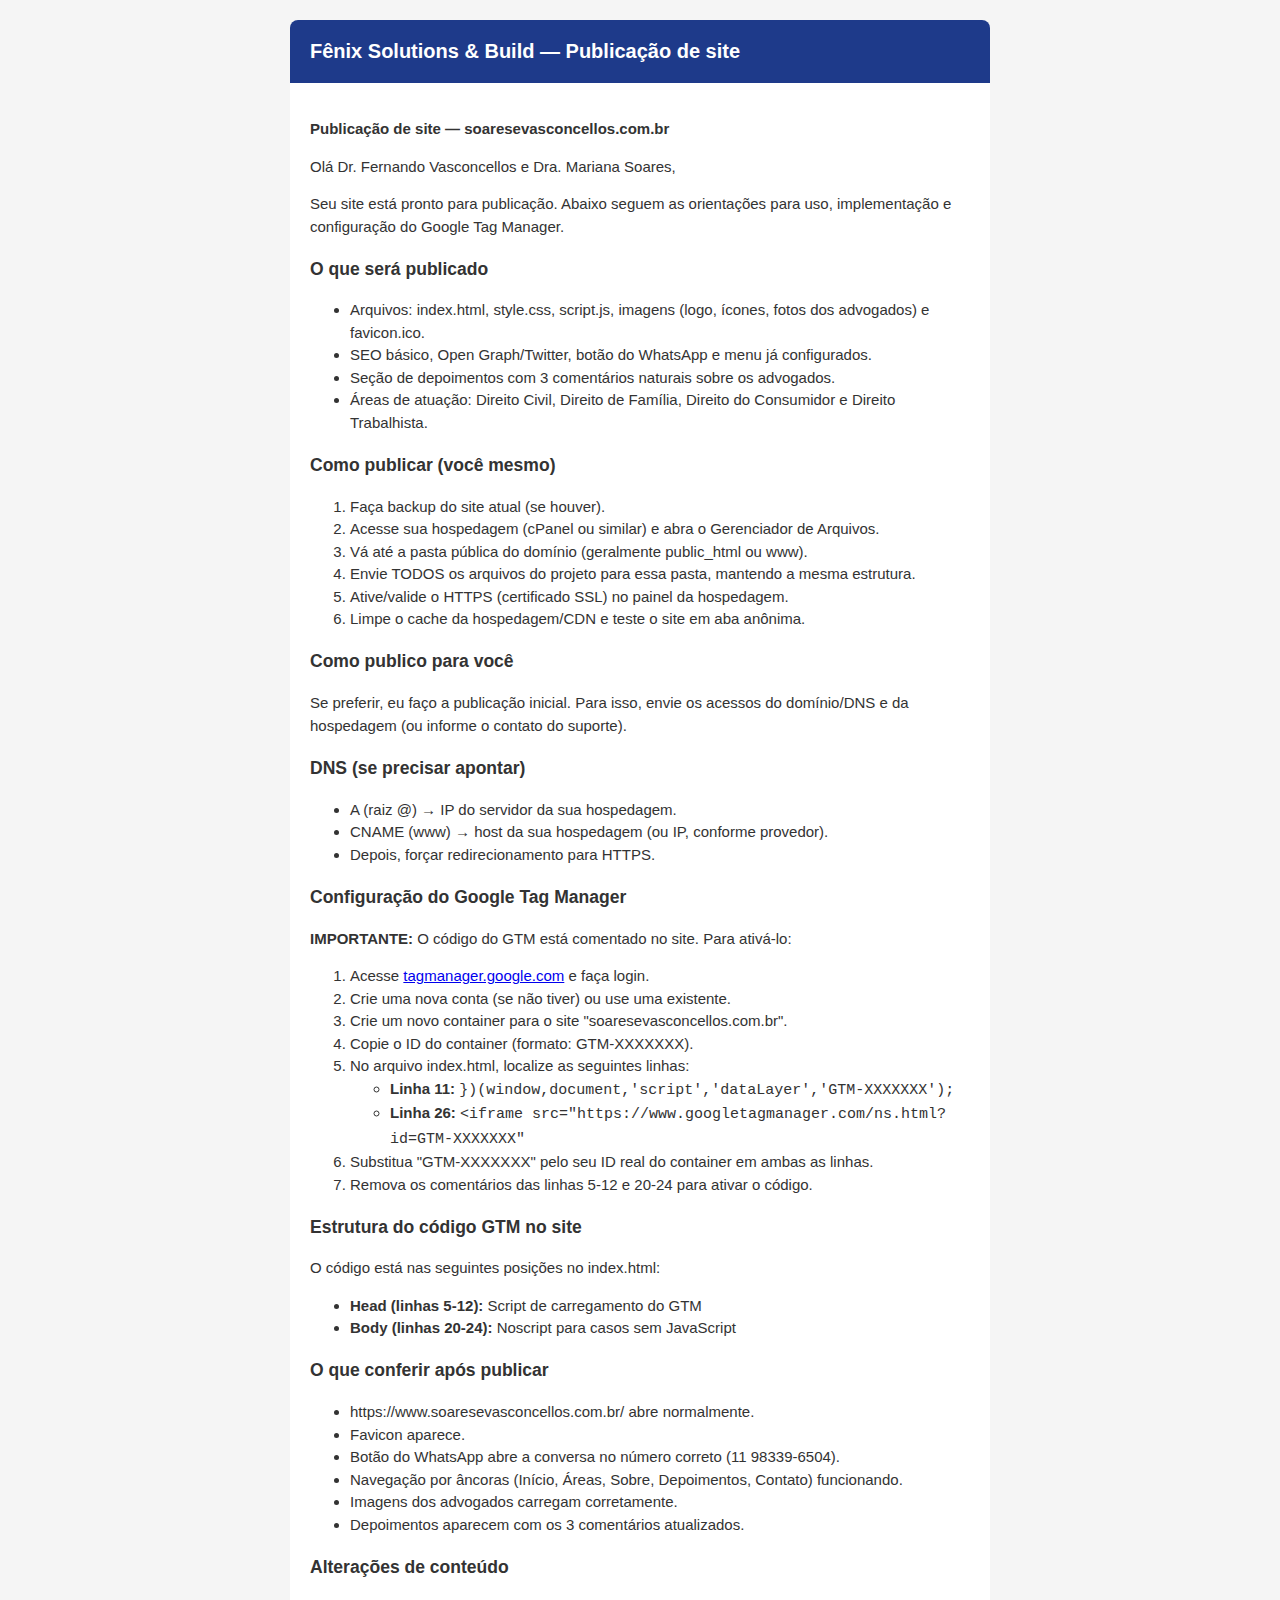
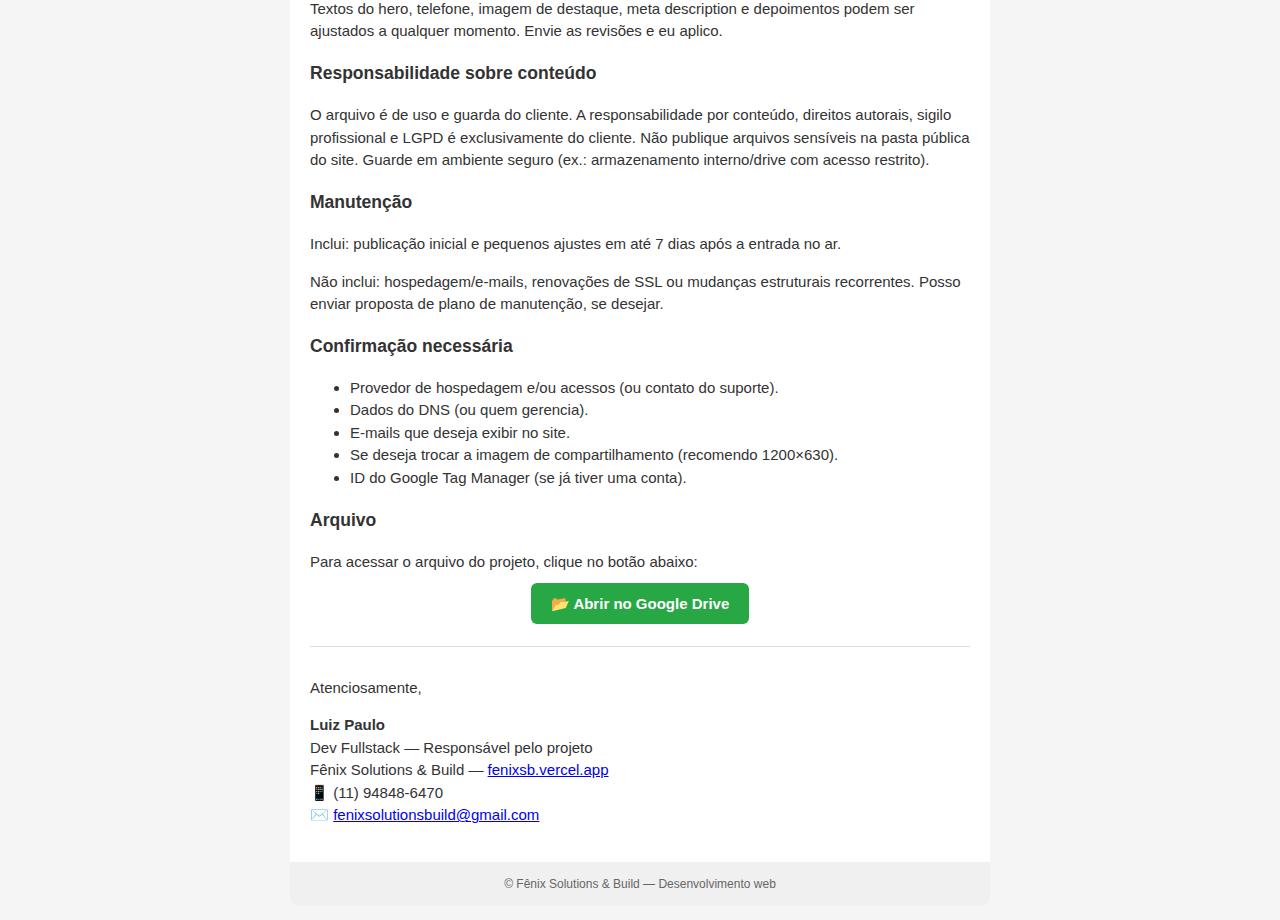
<file: email-publicacao-site.html>
<!DOCTYPE html>
<html lang="pt-BR">
<head>
<meta charset="UTF-8">
<meta name="viewport" content="width=device-width, initial-scale=1.0">
<title>Publicação de Site — soaresevasconcellos.com.br</title>
</head>
<body style="margin:0; padding:0; background-color:#f5f5f5; font-family:Arial, sans-serif;">

<table role="presentation" cellspacing="0" cellpadding="0" border="0" width="100%">
<tr>
<td align="center" style="padding:20px;">
    <table role="presentation" cellspacing="0" cellpadding="0" border="0" width="700" style="background:#ffffff; border-radius:8px; overflow:hidden;">
        
        <!-- Cabeçalho -->
        <tr>
            <td style="background-color:#1e3a8a; color:#ffffff; padding:20px; font-size:20px; font-weight:bold;">
                Fênix Solutions & Build — Publicação de site
            </td>
        </tr>

        <!-- Corpo -->
        <tr>
            <td style="padding:20px; color:#333333; font-size:15px; line-height:1.5;">
                <p><strong>Publicação de site — soaresevasconcellos.com.br</strong></p>
                <p>Olá Dr. Fernando Vasconcellos e Dra. Mariana Soares,</p>
                <p>Seu site está pronto para publicação. Abaixo seguem as orientações para uso, implementação e configuração do Google Tag Manager.</p>

                <h3>O que será publicado</h3>
                <ul>
                    <li>Arquivos: index.html, style.css, script.js, imagens (logo, ícones, fotos dos advogados) e favicon.ico.</li>
                    <li>SEO básico, Open Graph/Twitter, botão do WhatsApp e menu já configurados.</li>
                    <li>Seção de depoimentos com 3 comentários naturais sobre os advogados.</li>
                    <li>Áreas de atuação: Direito Civil, Direito de Família, Direito do Consumidor e Direito Trabalhista.</li>
                </ul>

                <h3>Como publicar (você mesmo)</h3>
                <ol>
                    <li>Faça backup do site atual (se houver).</li>
                    <li>Acesse sua hospedagem (cPanel ou similar) e abra o Gerenciador de Arquivos.</li>
                    <li>Vá até a pasta pública do domínio (geralmente public_html ou www).</li>
                    <li>Envie TODOS os arquivos do projeto para essa pasta, mantendo a mesma estrutura.</li>
                    <li>Ative/valide o HTTPS (certificado SSL) no painel da hospedagem.</li>
                    <li>Limpe o cache da hospedagem/CDN e teste o site em aba anônima.</li>
                </ol>

                <h3>Como publico para você</h3>
                <p>Se preferir, eu faço a publicação inicial. Para isso, envie os acessos do domínio/DNS e da hospedagem (ou informe o contato do suporte).</p>

                <h3>DNS (se precisar apontar)</h3>
                <ul>
                    <li>A (raiz @) → IP do servidor da sua hospedagem.</li>
                    <li>CNAME (www) → host da sua hospedagem (ou IP, conforme provedor).</li>
                    <li>Depois, forçar redirecionamento para HTTPS.</li>
                </ul>

                <h3>Configuração do Google Tag Manager</h3>
                <p><strong>IMPORTANTE:</strong> O código do GTM está comentado no site. Para ativá-lo:</p>
                <ol>
                    <li>Acesse <a href="https://tagmanager.google.com/" target="_blank">tagmanager.google.com</a> e faça login.</li>
                    <li>Crie uma nova conta (se não tiver) ou use uma existente.</li>
                    <li>Crie um novo container para o site "soaresevasconcellos.com.br".</li>
                    <li>Copie o ID do container (formato: GTM-XXXXXXX).</li>
                    <li>No arquivo index.html, localize as seguintes linhas:</li>
                    <ul>
                        <li><strong>Linha 11:</strong> <code>})(window,document,'script','dataLayer','GTM-XXXXXXX');</code></li>
                        <li><strong>Linha 26:</strong> <code>&lt;iframe src="https://www.googletagmanager.com/ns.html?id=GTM-XXXXXXX"</code></li>
                    </ul>
                    <li>Substitua "GTM-XXXXXXX" pelo seu ID real do container em ambas as linhas.</li>
                    <li>Remova os comentários <!-- e --> das linhas 5-12 e 20-24 para ativar o código.</li>
                </ol>

                <h3>Estrutura do código GTM no site</h3>
                <p>O código está nas seguintes posições no index.html:</p>
                <ul>
                    <li><strong>Head (linhas 5-12):</strong> Script de carregamento do GTM</li>
                    <li><strong>Body (linhas 20-24):</strong> Noscript para casos sem JavaScript</li>
                </ul>

                <h3>O que conferir após publicar</h3>
                <ul>
                    <li>https://www.soaresevasconcellos.com.br/ abre normalmente.</li>
                    <li>Favicon aparece.</li>
                    <li>Botão do WhatsApp abre a conversa no número correto (11 98339-6504).</li>
                    <li>Navegação por âncoras (Início, Áreas, Sobre, Depoimentos, Contato) funcionando.</li>
                    <li>Imagens dos advogados carregam corretamente.</li>
                    <li>Depoimentos aparecem com os 3 comentários atualizados.</li>
                </ul>

                <h3>Alterações de conteúdo</h3>
                <p>Textos do hero, telefone, imagem de destaque, meta description e depoimentos podem ser ajustados a qualquer momento. Envie as revisões e eu aplico.</p>

                <h3>Responsabilidade sobre conteúdo</h3>
                <p>O arquivo é de uso e guarda do cliente. A responsabilidade por conteúdo, direitos autorais, sigilo profissional e LGPD é exclusivamente do cliente. Não publique arquivos sensíveis na pasta pública do site. Guarde em ambiente seguro (ex.: armazenamento interno/drive com acesso restrito).</p>

                <h3>Manutenção</h3>
                <p>Inclui: publicação inicial e pequenos ajustes em até 7 dias após a entrada no ar.</p>
                <p>Não inclui: hospedagem/e-mails, renovações de SSL ou mudanças estruturais recorrentes. Posso enviar proposta de plano de manutenção, se desejar.</p>

                <h3>Confirmação necessária</h3>
                <ul>
                    <li>Provedor de hospedagem e/ou acessos (ou contato do suporte).</li>
                    <li>Dados do DNS (ou quem gerencia).</li>
                    <li>E-mails que deseja exibir no site.</li>
                    <li>Se deseja trocar a imagem de compartilhamento (recomendo 1200×630).</li>
                    <li>ID do Google Tag Manager (se já tiver uma conta).</li>
                </ul>

                <h3>Arquivo</h3>
                <p>Para acessar o arquivo do projeto, clique no botão abaixo:</p>
                <p style="text-align:center; margin:20px 0;">
                    <a href="https://drive.google.com/file/d/1-UdSLEUUZeVk-f7Jj4OB2du03sUjxSnr/view?usp=drive_link"
                       style="background-color:#28a745; color:#ffffff; padding:12px 20px; text-decoration:none; border-radius:6px; font-weight:bold;">
                       📂 Abrir no Google Drive
                    </a>
                </p>

                <hr style="border:none; border-top:1px solid #ddd; margin:30px 0;">

                <p>Atenciosamente,</p>
                <p><strong>Luiz Paulo</strong><br>
                   Dev Fullstack — Responsável pelo projeto<br>
                   Fênix Solutions & Build — <a href="https://fenixsb.vercel.app/" target="_blank">fenixsb.vercel.app</a><br>
                   📱 (11) 94848-6470<br>
                   ✉️ <a href="mailto:fenixsolutionsbuild@gmail.com">fenixsolutionsbuild@gmail.com</a>
                </p>
            </td>
        </tr>

        <!-- Rodapé -->
        <tr>
            <td style="background-color:#f0f0f0; color:#666666; padding:15px; text-align:center; font-size:12px;">
                © Fênix Solutions & Build — Desenvolvimento web
            </td>
        </tr>
    </table>
</td>
</tr>
</table>

</body>
</html>
</file>
